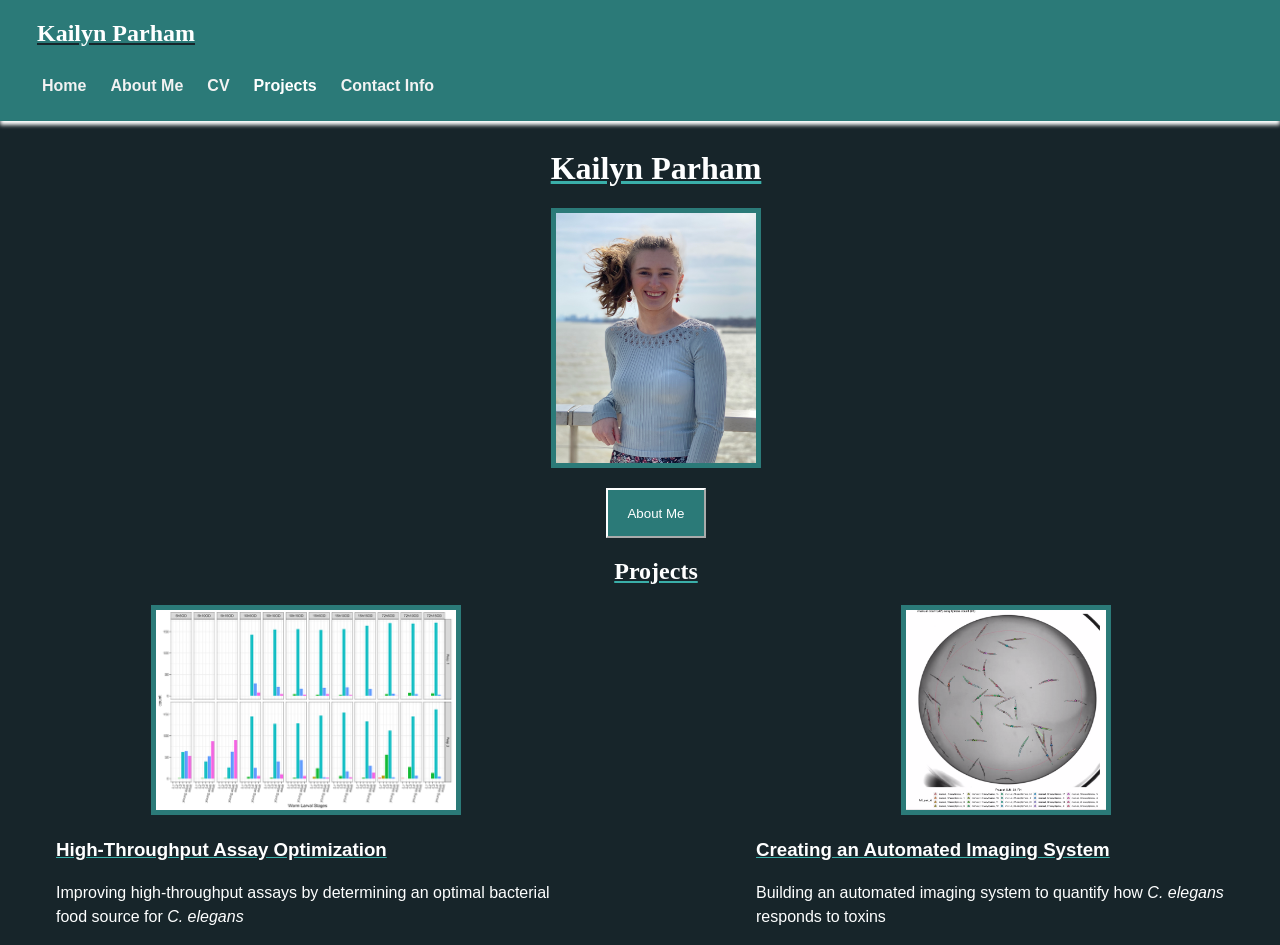
<file: index.html>
<!DOCTYPE html>
<html>
   <head>
      <link rel="stylesheet" href="Portfolio.css">
   </head>

    <body>
        <!--top menu-->
        <nav class = "top-nav">
            <h1>Kailyn Parham</h1>
            <!--actual menu part that links to the different pages-->
            <ul>
                <a href = "Landing Page.html">
                    <li>Home</li> 
                </a>
                <a href = "Bio.html">
                    <li>About Me</li> 
                </a>
                <a href = "Resume.html">
                    <li>CV</li> 
                </a>
                <a href = "Projects.html">
                    <li>Projects
                        <!--builds the dropdown menu to link to the different project pages-->
                        <ul class = "pulldown-menu"> 
                            
                            <li>
                                <a style = "color: #17252A" href = "Project 1.html">
                                    High-Throughput Assay Optimization
                                </a>
                            </li>
                            
                            <li>Creating an Automated Imaging System</li>
                        </ul>
                    </li>
                    
                </a>
                <a href = "Contact Info.html">
                    <li>Contact Info</li> 
                </a>
            </ul>
        </nav>  

        <!--main text on page-->
        <main>
            <div class = "lp-text"> <!--all centered!-->
                <h1>Kailyn Parham</h1>

                <img class = "gen-img" src="Images/Kailyn profile.jpg" alt="Photo of Kailyn Parham from the torso up wearing a blue shirt and standing in front of Lake Michigan" title="Photo of Kailyn Parham from the torso up wearing a blue shirt and standing in front of Lake Michigan" width = 200px height = 250px/>
                <p></p>

                <!--button linking to the about me page-->
                <a href="Bio.html">
                    <button class="am-button" title="About Me"> About Me </button>
                </a>
            
                <!--showing two projects on the landing page-->
                <h2>Projects</h2>
            </div>

            <div class = "project-cont">
                <div class = "proj-left">
                    <div class = "left-img"> 
                        <!--first project linking to a description of the project-->
                        <a href = "Project 1.html">
                            <img class = "gen-img" src = "Images/Nematode staging graph.png" alt="Graph showing the staging of N2 nematodes based on length when grown on E. coli food from preparation 1 and 2 at four timepoints and 3 optical densities" title="Graph showing the staging of N2 nematodes based on length when grown on E. coli food from preparation 1 and 2 at four timepoints and 3 optical densities" width = 300px height = 200px>
                        </a>
                    </div>
                    <div class = "project-txt">
                        <h3>High-Throughput Assay Optimization</h3>
                        <p>Improving high-throughput assays by determining an optimal bacterial food source for <i>C. elegans</i> </p>
                    </div>
                </div>

                <!--second project-->
                <div class = "proj-right">
                    <div class = "right-img"> 
                            <img class = "gen-img" src = "Images/Pipeline well example.png" alt="Well of a plate with C. elegans nematodes inside. Each nematode is marked with a colored shape." title="Well of a plate with C. elegans nematodes inside. Each nematode is marked with a colored shape." width = 200px height = 200px>
                    </div>
                    <div class = "project-txt">
                        <h3>Creating an Automated Imaging System</h3>
                        <p>Building an automated imaging system to quantify how <i>C. elegans</i> responds to toxins </p>
                    </div>
                </div>
            </div>

        </main>


   </body>
</html>
</file>
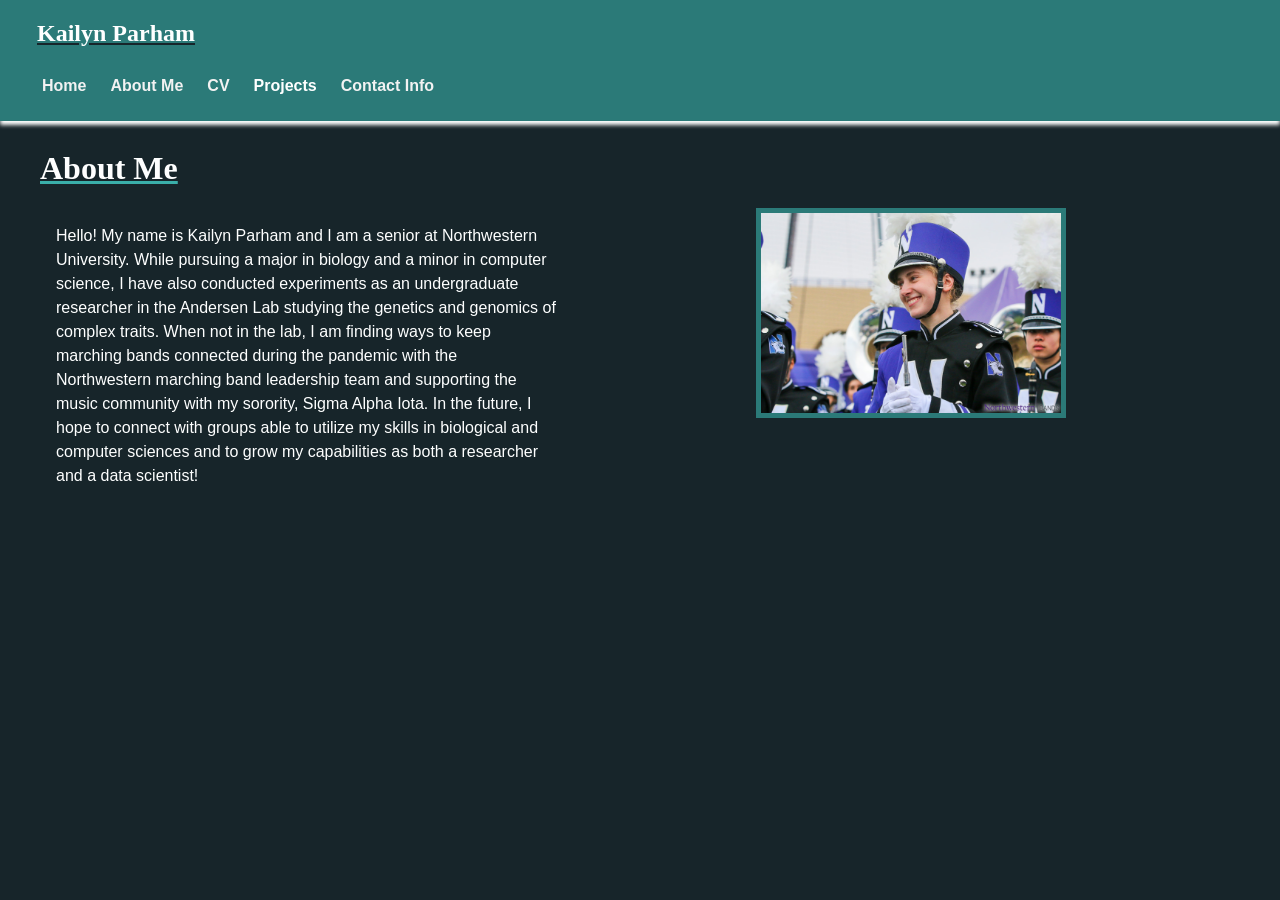
<file: Bio.html>
<!DOCTYPE html>
<html>
   <head>
      <link rel="stylesheet" href="Portfolio.css">
   </head>

    <body>
        <!--top menu-->
        <nav class = "top-nav">
            <h1>Kailyn Parham</h1>
            <!--actual menu part that links to the different pages-->
            <ul>
                <a href = "Landing Page.html">
                    <li>Home</li> 
                </a>
                <a href = "Bio.html">
                    <li>About Me</li> 
                </a>
                <a href = "Resume.html">
                    <li>CV</li> 
                </a>
                <a href = "Projects.html">
                    <li>Projects
                        <!--builds the dropdown menu to link to the different project pages-->
                        <ul class = "pulldown-menu"> 
                                
                            <li>
                                <a style = "color: #17252A" href = "Project 1.html">
                                    High-Throughput Assay Optimization
                                </a>
                            </li>
                           
                            <li>Creating an Automated Imaging System</li>
                        </ul>
                    </li>
                </a>
                <a href = "Contact Info.html">
                    <li>Contact Info</li> 
                </a>
            </ul>
        </nav>  
            <!--main text on the page-->
            <main>
                <h1>About Me</h1>
                <div class = "project-cont">
                    <div class = "proj-left">
                        <div class = "project-txt">
                            <p>Hello! My name is Kailyn Parham and I am a senior at Northwestern University. While pursuing a major in biology and a minor in computer science, I have also conducted experiments as an undergraduate researcher in the Andersen Lab studying the genetics and genomics of complex traits. When not in the lab, I am finding ways to keep marching bands connected during the pandemic with the Northwestern marching band leadership team and supporting the music community with my sorority, Sigma Alpha Iota. In the future, I hope to connect with groups able to utilize my skills in biological and computer sciences and to grow my capabilities as both a researcher and a data scientist! </p>
                        </div>
                    </div>

                    <div class = "proj-right">
                        <img class = "gen-img" src = "Images/Kailyn NUMB.png" alt="Kailyn Parham in a purple, white and black Northwestern marching band uniform holding a piccolo and smiling." title="Kailyn Parham in a purple, white and black Northwestern marching band uniform holding a piccolo and smiling." width = 300px height = 200px>
                    </div>
                </div>
              

            </main>


   </body>
</html>
</file>
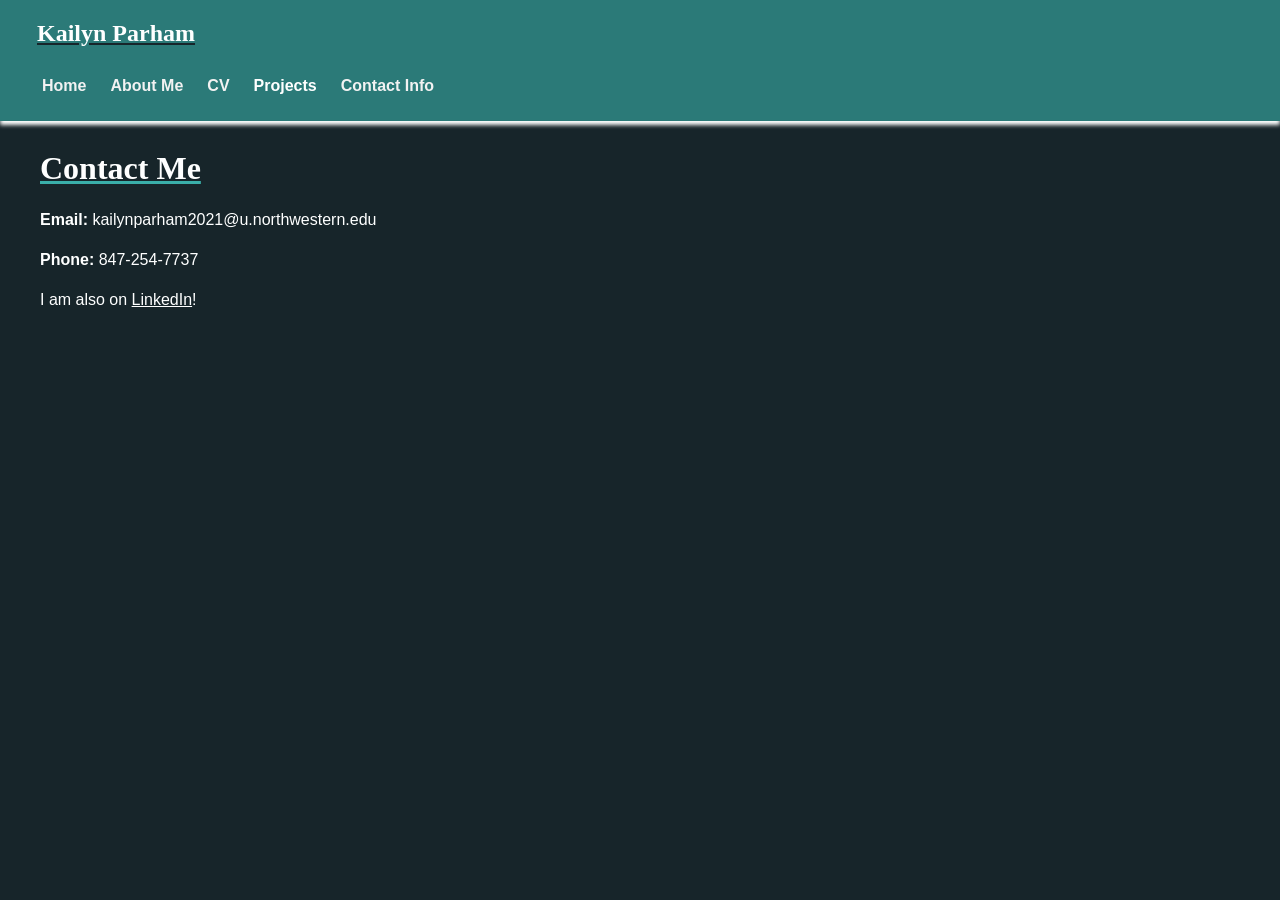
<file: Contact Info.html>
<!DOCTYPE html>
<html>
   <head>
      <link rel="stylesheet" href="Portfolio.css">
   </head>

    <body>
        <!--top menu-->
        <nav class = "top-nav">
            <h1>Kailyn Parham</h1>
            <!--actual menu part that links to the different pages-->
            <ul>
                <a href = "Landing Page.html">
                    <li>Home</li> 
                </a>
                <a href = "Bio.html">
                    <li>About Me</li> 
                </a>
                <a href = "Resume.html">
                    <li>CV</li> 
                </a>
                <a href = "Projects.html">
                    <li>Projects
                        <!--builds the dropdown menu to link to the different project pages-->
                        <ul class = "pulldown-menu"> 
                                
                            <li>
                                <a style = "color: #17252A" href = "Project 1.html">
                                    High-Throughput Assay Optimization
                                </a>
                            </li>
                           
                            <li>Creating an Automated Imaging System</li>
                        </ul>
                    </li>
                </a>
                <a href = "Contact Info.html">
                    <li>Contact Info</li> 
                </a>
            </ul>
        </nav> 

        <!--main text on the page-->
            <main>
                
                <h1>Contact Me</h1>
                <div class = "cm-text">
                    <p><b>Email: </b> kailynparham2021@u.northwestern.edu</p>
                    <p><b>Phone: </b>847-254-7737</p> 
                    <p>I am also on <a href="https://www.linkedin.com/in/kailyn-parham-b18b311b6/">LinkedIn</a>!</p> <!--added link to direct user to my LinkedIn page-->
                </div>

            </main>


   </body>
</html>
</file>
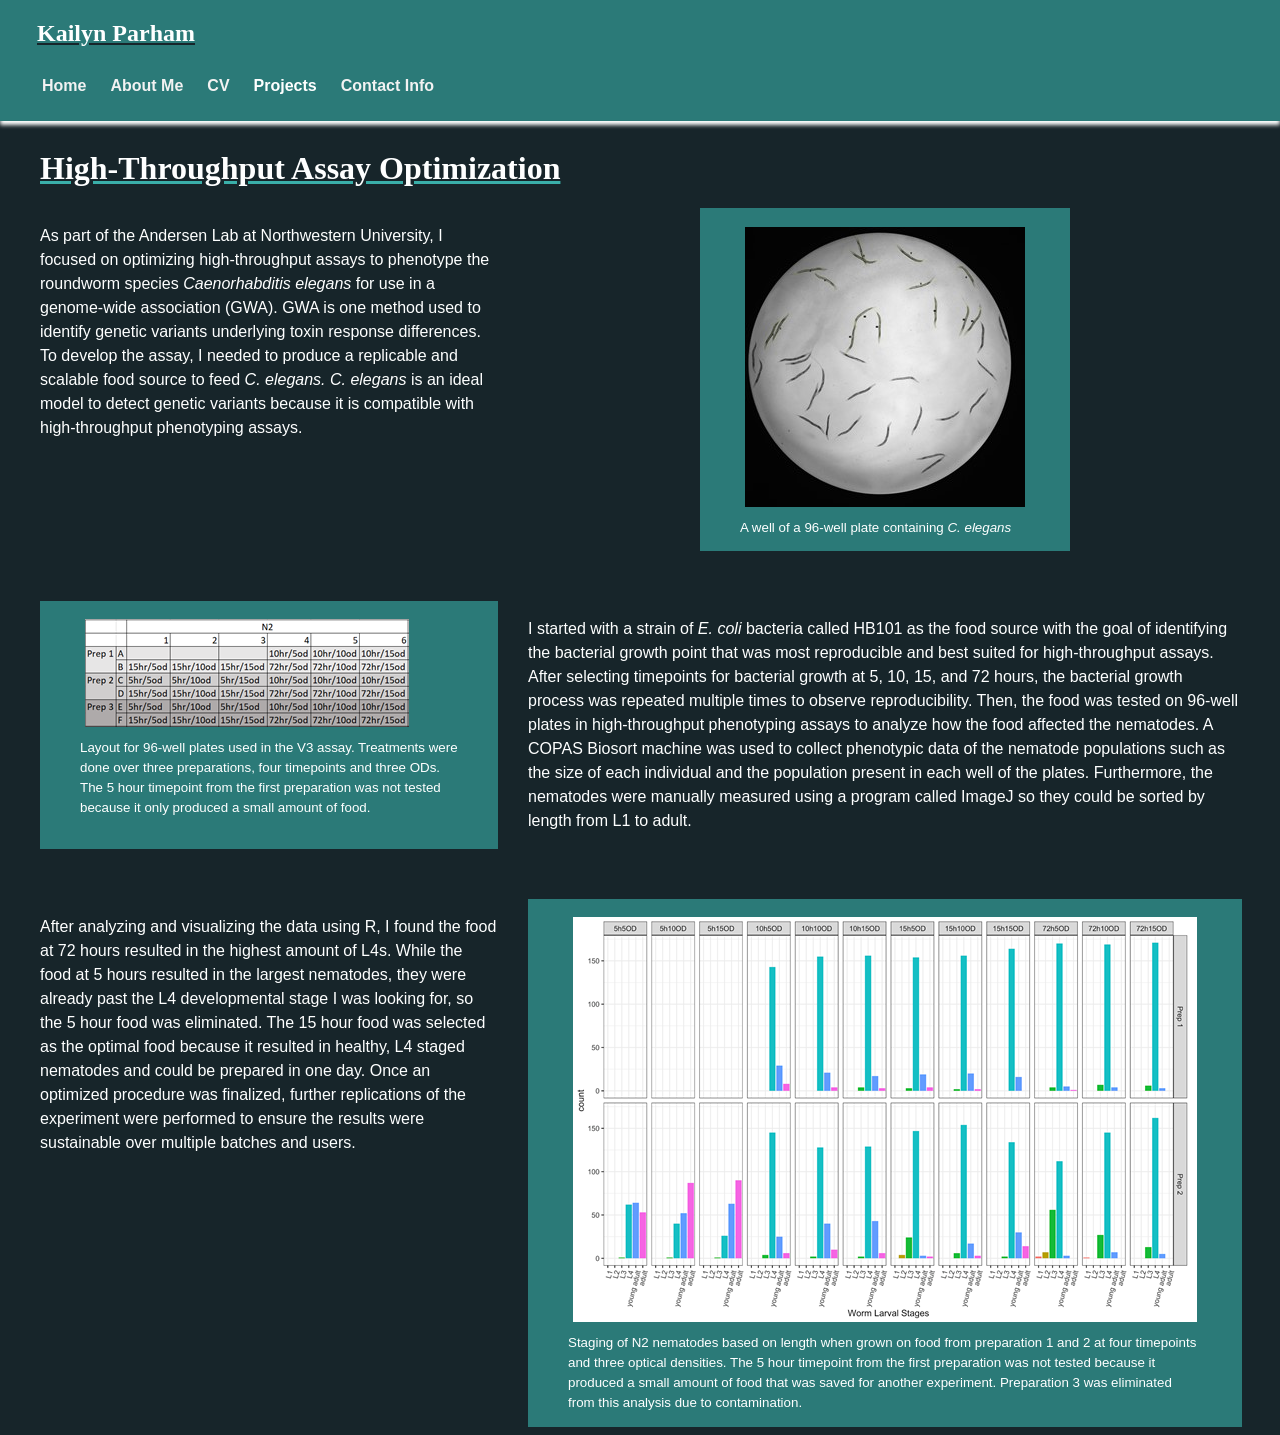
<file: Project 1.html>
<!DOCTYPE html>
<html>
   <head>
      <link rel="stylesheet" href="Portfolio.css">
   </head>

    <body>
        <!--top menu-->
        <nav class = "top-nav">
            <h1>Kailyn Parham</h1>
            <!--actual menu part that links to the different pages-->
            <ul>
                <a href = "Landing Page.html">
                    <li>Home</li> 
                </a>
                <a href = "Bio.html">
                    <li>About Me</li> 
                </a>
                <a href = "Resume.html">
                    <li>CV</li> 
                </a>
                <a href = "Projects.html">
                    <li>Projects
                        <!--builds the dropdown menu to link to the different project pages-->
                        <ul class = "pulldown-menu"> 
                                
                            <li>
                                <a style = "color: #17252A" href = "Project 1.html">
                                    High-Throughput Assay Optimization
                                </a>
                            </li>
                           
                            <li>Creating an Automated Imaging System</li>
                        </ul>
                    </li>
                </a>
                <a href = "Contact Info.html">
                    <li>Contact Info</li> 
                </a>
            </ul>
        </nav> 

            <!--main text-->
            <main>
                <h1>High-Throughput Assay Optimization</h1>
                <!--this is organized in a 3x2 grid! each part of the grid is in an div class = "item-#" for formatting-->
                <section class="pgrid">
                    <div class="item-1"> 
                        <p>As part of the Andersen Lab at Northwestern University, I focused on optimizing high-throughput assays to phenotype the roundworm species <i>Caenorhabditis elegans</i> for use in a genome-wide association (GWA). GWA is one method used to identify genetic variants underlying toxin response differences. To develop the assay, I needed to produce a replicable and scalable food source to feed <i>C. elegans. C. elegans</i> is an ideal model to detect genetic variants because it is compatible with high-throughput phenotyping assays.</p>
                    </div>
                    <div class="item-2">
                        <figure> 
                            <img class = "gen-img" src="Images/C elegans well.jpg" alt="Plate well containing the nematode C. elegans" title="Plate well containing the nematode C. elegans"/>
                            <figcaption>A well of a 96-well plate containing <i>C. elegans</i> </figcaption>
                        </figure>
                    </div>
                    <div class="item-3">
                        <figure>
                            <img class = "gen-img" src="Images/96 well layout.png" alt="96-well plate layout" title="96-well plate layout"/>
                            <figcaption>Layout for 96-well plates used in the V3 assay. Treatments were done over three preparations, four timepoints and three ODs. The 5 hour timepoint from the first preparation was not tested because it only produced a small amount of food.</figcaption>
                        </figure>
                    </div>
                    <div class="item-4">
                        <p>I started with a strain of <i>E. coli</i> bacteria called HB101 as the food source with the goal of identifying the bacterial growth point that was most reproducible and best suited for high-throughput assays. After selecting timepoints for bacterial growth at 5, 10, 15, and 72 hours, the bacterial growth process was repeated multiple times to observe reproducibility. Then, the food was tested on 96-well plates in high-throughput phenotyping assays to analyze how the food affected the nematodes. A COPAS Biosort machine was used to collect phenotypic data of the nematode populations such as the size of each individual and the population present in each well of the plates. Furthermore, the nematodes were manually measured using a program called ImageJ so they could be sorted by length from L1 to adult. </p>
                    </div>
                    <div class="item-5">
                        <p>After analyzing and visualizing the data using R, I found the food at 72 hours resulted in the highest amount of L4s. While the food at 5 hours resulted in the largest nematodes, they were already past the L4 developmental stage I was looking for, so the 5 hour food was eliminated. The 15 hour food was selected as the optimal food because it resulted in healthy, L4 staged nematodes and could be prepared in one day. Once an optimized procedure was finalized, further replications of the experiment were performed to ensure the results were sustainable over multiple batches and users. </p>
                    </div>
                    <div class="item-6">
                        <figure>    
                            <img class = "gen-img" src="Images/Nematode staging graph.png" alt="Graph showing the staging of N2 nematodes based on length when grown on E. coli food from preparation 1 and 2 at four timepoints and 3 optical densities" title="Graph showing the staging of N2 nematodes based on length when grown on E. coli food from preparation 1 and 2 at four timepoints and 3 optical densities"/>
                            <figcaption>Staging of N2 nematodes based on length when grown on food from preparation 1 and 2 at four timepoints and three optical densities. The 5 hour timepoint from the first preparation was not tested because it produced a small amount of food that was saved for another experiment. Preparation 3 was eliminated from this analysis due to contamination.</figcaption>
                        </figure>
                    </div>
                </section>
             
            </main>


   </body>
</html>
</file>
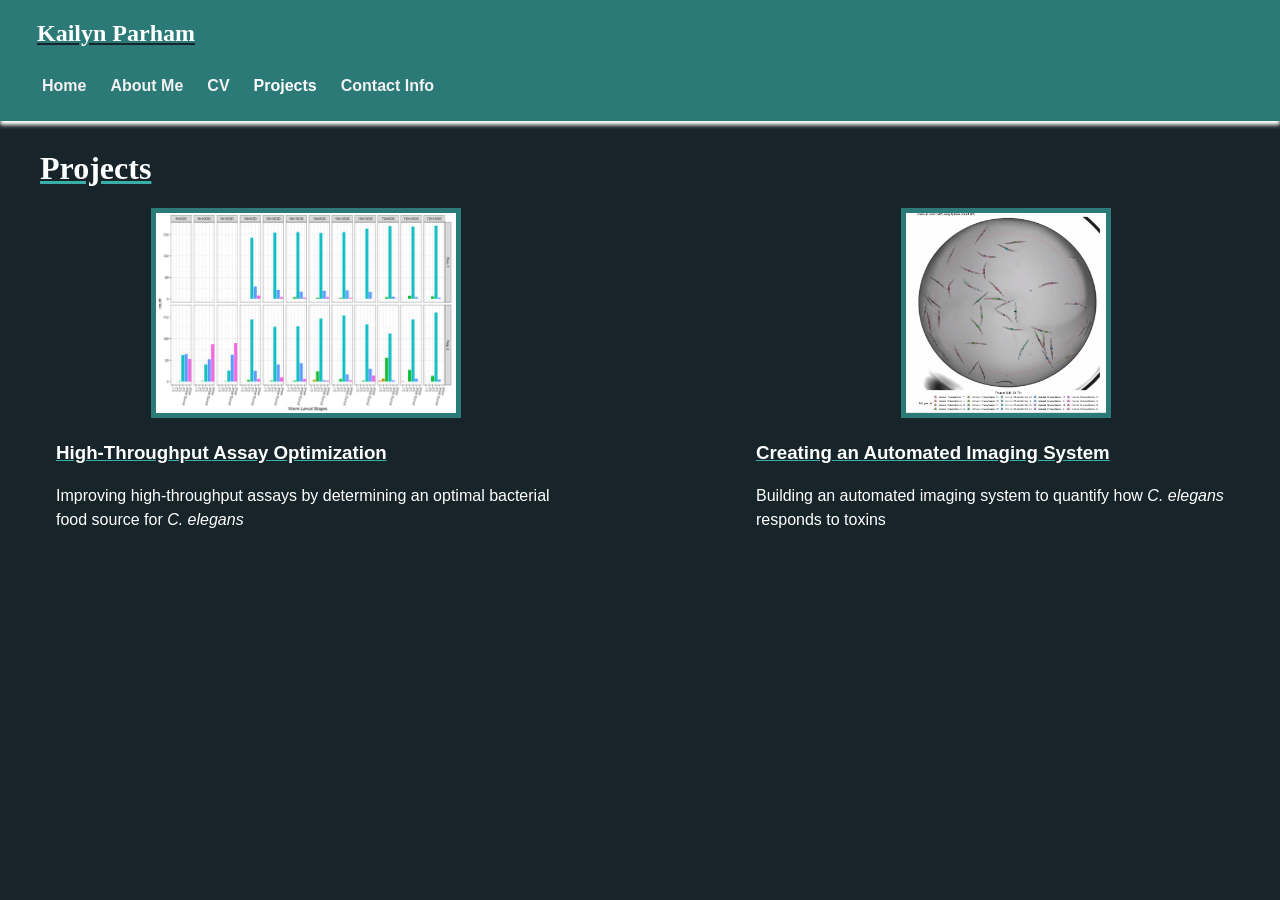
<file: Projects.html>
<!DOCTYPE html>
<html>
   <head>
      <link rel="stylesheet" href="Portfolio.css">
   </head>

    <body>
        <!--top menu-->
        <nav class = "top-nav">
            <h1>Kailyn Parham</h1>
            <!--actual menu part that links to the different pages-->
            <ul>
                <a href = "Landing Page.html">
                    <li>Home</li> 
                </a>
                <a href = "Bio.html">
                    <li>About Me</li> 
                </a>
                <a href = "Resume.html">
                    <li>CV</li> 
                </a>
                <a href = "Projects.html">
                    <li>Projects
                        <!--builds the dropdown menu to link to the different project pages-->
                        <ul class = "pulldown-menu"> 
                                
                            <li>
                                <a style = "color: #17252A" href = "Project 1.html">
                                    High-Throughput Assay Optimization
                                </a>
                            </li>
                           
                            <li>Creating an Automated Imaging System</li>
                        </ul>
                    </li>
                </a>
                <a href = "Contact Info.html">
                    <li>Contact Info</li> 
                </a>
            </ul>
        </nav>  
            <!--main text on the page-->
            <main>
                <h1>Projects</h1>
                <!--container for the project text-->
                <div class = "project-cont">

                    <div class = "proj-left"> <!--splits the page into two columns-->
                        <div class = "left-img"> 
                            <!--first project with link to more info-->
                            <a href = "Project 1.html">
                                <img class = "gen-img" src = "Images/Nematode staging graph.png" alt="Graph showing the staging of N2 nematodes based on length when grown on E. coli food from preparation 1 and 2 at four timepoints and 3 optical densities" title="Graph showing the staging of N2 nematodes based on length when grown on E. coli food from preparation 1 and 2 at four timepoints and 3 optical densities"  width = 300px height = 200px>
                            </a>
                        </div>
                        <div class = "project-txt">
                            <h3>High-Throughput Assay Optimization</h3>
                            <p>Improving high-throughput assays by determining an optimal bacterial food source for <i>C. elegans</i> </p>
                        </div>
                    </div>

                    <!--second project-->
                    <div class = "proj-right">
                        <div class = "right-img"> 
                                <img class = "gen-img" src = "Images/Pipeline well example.png" alt="Well of a plate with C. elegans nematodes inside. Each nematode is marked with a colored shape." title="Well of a plate with C. elegans nematodes inside. Each nematode is marked with a colored shape." width = 200px height = 200px>
                        </div>
                        <div class = "project-txt">
                            <h3>Creating an Automated Imaging System</h3>
                            <p>Building an automated imaging system to quantify how <i>C. elegans</i> responds to toxins </p>
                        </div>
                    </div>
                </div>
    
    
              

            </main>


   </body>
</html>
</file>
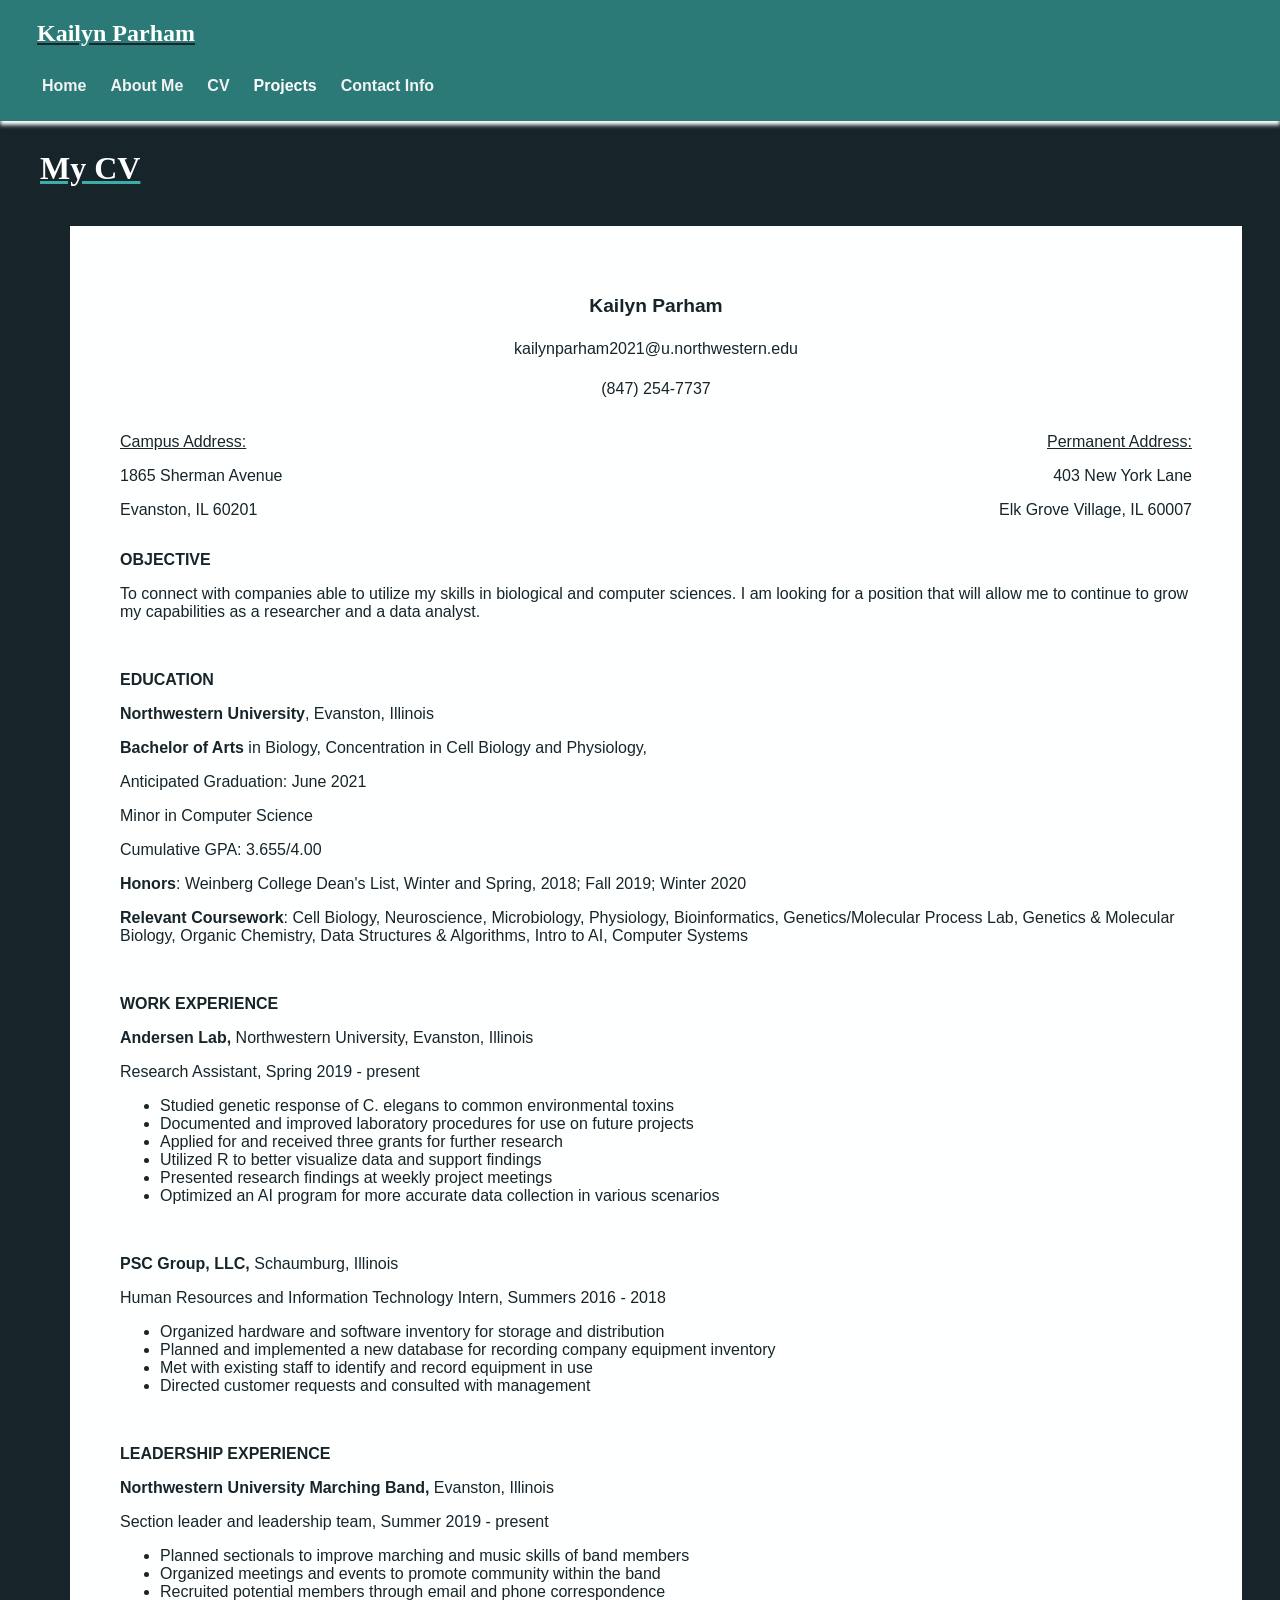
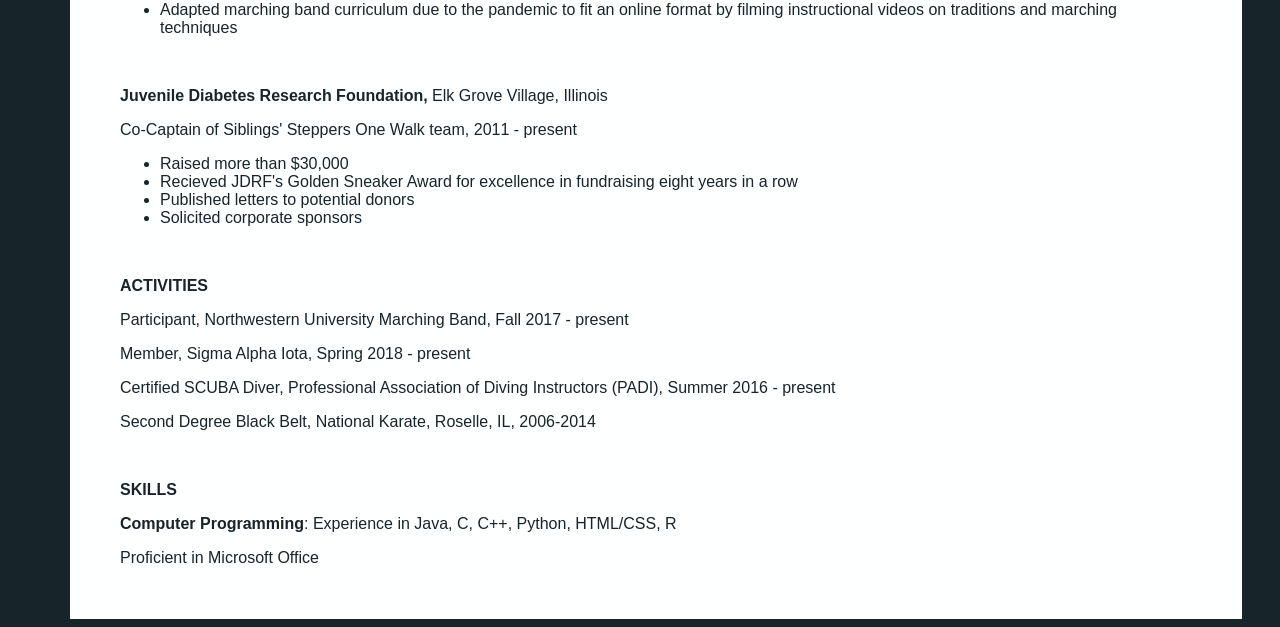
<file: Resume.html>
<!DOCTYPE html>
<html>
   <head>
      <link rel="stylesheet" href="Portfolio.css">
   </head>

    <body>
        <!--top menu-->   
        <nav class = "top-nav">
            <h1>Kailyn Parham</h1>
            <!--actual menu part that links to the different pages-->
            <ul>
                <a href = "Landing Page.html">
                    <li>Home</li> 
                </a>
                <a href = "Bio.html">
                    <li>About Me</li> 
                </a>
                <a href = "Resume.html">
                    <li>CV</li> 
                </a>
                <a href = "Projects.html">
                    <li>Projects
                        <!--builds the dropdown menu to link to the different project pages-->
                        <ul class = "pulldown-menu"> 
                                
                            <li>
                                <a style = "color: #17252A" href = "Project 1.html">
                                    High-Throughput Assay Optimization
                                </a>
                            </li>
                           
                            <li>Creating an Automated Imaging System</li>
                        </ul>
                    </li>
                </a>
                <a href = "Contact Info.html">
                    <li>Contact Info</li> 
                </a>
            </ul>
        </nav> 
            <!--main text-->
            <main>
                <h1>My CV</h1>
                <br>

                <!--container for the CV that turns the background white-->
                <section class = "res-cont">

                    <!--top of the CV that needs to be centered-->
                    <div class = "res-top">
                        <br>
                        <br>
                        
                        <p style = "font-size: larger"><b>Kailyn Parham</b></p>
                        <p>kailynparham2021@u.northwestern.edu</p>
                        <p>(847) 254-7737</p>
                    </div>

                    <!--grid containing the two addresses because they need to be on separate sides of the page-->
                    <section class="res-grid">
                        <div class="loc1">
                            <p><u>Campus Address:</u></p>
                            <p>1865 Sherman Avenue</p>
                            <p>Evanston, IL 60201</p>
                        </div>
                        <div class="loc2">
                            <p><u>Permanent Address:</u></p>
                            <p>403 New York Lane</p>
                            <p>Elk Grove Village, IL 60007</p>
                        </div>
                    </section>
                    
                    <!--rest of the text in the CV-->
                    <div class = "res-body">
                        <p><b>OBJECTIVE</b></p>
                        <p>To connect with companies able to utilize my skills in biological and computer sciences. I am looking for a position that will allow me to continue to grow my capabilities as a researcher and a data analyst. </p>
                        <br>
                        <p><b>EDUCATION</b></p>
                        <p><b>Northwestern University</b>, Evanston, Illinois</p>
                        <p><b>Bachelor of Arts</b> in Biology, Concentration in Cell Biology and Physiology,</p>
                        <p>Anticipated Graduation: June 2021</p>
                        <p>Minor in Computer Science</p>
                        <p>Cumulative GPA: 3.655/4.00</p>
                        <p><b>Honors</b>: Weinberg College Dean's List, Winter and Spring, 2018; Fall 2019; Winter 2020</p>
                        <p><b>Relevant Coursework</b>: Cell Biology, Neuroscience, Microbiology, Physiology, Bioinformatics, Genetics/Molecular Process Lab, Genetics & Molecular Biology, Organic Chemistry, Data Structures & Algorithms, Intro to AI, Computer Systems</p>
                        <br>

                        <p><b>WORK EXPERIENCE</b></p>
                        <p><b>Andersen Lab,</b> Northwestern University, Evanston, Illinois</p>
                        <p>Research Assistant, Spring 2019 - present</p>
                        <ul>
                            <li>Studied genetic response of C. elegans to common environmental toxins </li>
                            <li>Documented and improved laboratory procedures for use on future projects</li>
                            <li>Applied for and received three grants for further research</li>
                            <li>Utilized R to better visualize data and support findings</li>
                            <li>Presented research findings at weekly project meetings</li>
                            <li>Optimized an AI program for more accurate data collection in various scenarios </li>
                          </ul>
                        <br>

                        <p><b>PSC Group, LLC,</b> Schaumburg, Illinois</p>
                        <p>Human Resources and Information Technology Intern, Summers 2016 - 2018</p>
                        <ul>
                            <li>Organized hardware and software inventory for storage and distribution</li>
                            <li>Planned and implemented a new database for recording company equipment inventory</li>
                            <li>Met with existing staff to identify and record equipment in use</li>
                            <li>Directed customer requests and consulted with management</li>
                        </ul>

                        <br>
                        <p><b>LEADERSHIP EXPERIENCE</b></p>
                        <p><b>Northwestern University Marching Band,</b> Evanston, Illinois</p>
                        <p>Section leader and leadership team, Summer 2019 - present</p>
                        <ul>
                            <li>Planned sectionals to improve marching and music skills of band members</li>
                            <li>Organized meetings and events to promote community within the band</li>
                            <li>Recruited potential members through email and phone correspondence</li>
                            <li>Adapted marching band curriculum due to the pandemic to fit an online format by filming instructional videos on traditions and marching techniques</li>
                        </ul>
                        <br>

                        <p><b>Juvenile Diabetes Research Foundation,</b> Elk Grove Village, Illinois</p>
                        <p>Co-Captain of Siblings' Steppers One Walk team, 2011 - present</p>
                        <ul>
                            <li>Raised more than $30,000</li>
                            <li>Recieved JDRF's Golden Sneaker Award for excellence in fundraising eight years in a row</li>
                            <li>Published letters to potential donors</li>
                            <li>Solicited corporate sponsors</li>
                        </ul>
                            
                        <br>
                        <p><b>ACTIVITIES</b></p>
                        <p>Participant, Northwestern University Marching Band, Fall 2017 - present</p>
                        <p>Member, Sigma Alpha Iota, Spring 2018 - present</p>
                        <p>Certified SCUBA Diver, Professional Association of Diving Instructors (PADI), Summer 2016 - present</p>
                        <p>Second Degree Black Belt, National Karate, Roselle, IL, 2006-2014</p>

                        <br>
                        <p><b>SKILLS</b></p>
                        <p><b>Computer Programming</b>: Experience in Java, C, C++, Python, HTML/CSS, R</p>
                        <p>Proficient in Microsoft Office</p>

                        <br>
                        <br>
                       
                    </div>


                    
                </section>
              

            </main>


   </body>
</html>
</file>
<file: Portfolio.css>
html { /*changes the background of all the pages to navy*/
    background-color: #17252A;
}

main { /*again, changes background of main sections to navy*/
    margin-top: 150px;
    margin-left: 2em;
    background-color: #17252A;
}

nav.top-nav { /*top bar that follows the user down the page*/
    background-color: #2B7A78;
    position: fixed;
    top: 0px;
    left: 0px;
    right: 0px;
    box-shadow: 0px 4px 4px #FEFFFF;
    padding-left: 2em;
}

nav.top-nav ul { /*formatting drop down menu*/
    list-style: none;
    padding: 0;
}

nav.top-nav li { /*formatting the tabs in the menu*/
    font-family: sans-serif;
    font-weight: bold;
    color: #F2F2F2;
    margin:  5px;
    display: inline-block;
    padding: 5px;
    user-select: none;
    position: relative;
}

nav.top-nav li:hover { /*when you hover over a tab, give it an underline*/
    color: #FEFFFF;
    text-decoration: underline;
    text-decoration-color: #17252A;
}

nav.top-nav li a { /*links in the top menu are also white*/
    color: #FEFFFF;
    text-decoration: none;
}

nav.top-nav li a:hover { /*links underlined when hovered over*/
    text-decoration: underline;
    text-decoration-color: #17252A;
}

.top-nav .pulldown-menu { /*formats the dropdown menu size and colors*/
    display: none;
    position: absolute;
    background-color: #FEFFFF;
    border: 1px solid #17252A;
    border-radius: 3px;
    top: 25px;
    left: 5px; 
    width: 200px; 
    
}

nav.top-nav .pulldown-menu li { /*formatting for text in the dropdown menu*/
    color: #17252A;
    display: block;
    padding: 3px;
}

nav.top-nav li:hover .pulldown-menu { /*makes the pulldown menu display*/
    display: block;
}

nav.top-nav h1 { /*formats the "Kailyn Parham" header in the menu*/
    color: #FEFFFF;
    padding-left: 5px;
    text-decoration-color: #17252A;
    
}

h1, h2, h3 { /*formats coloring and underline for headers*/
    text-decoration: underline;
    text-decoration-color: #3AAFA9;
    color: #FEFFFF;
}

nav ul a { /*gets rid of the automatic underline popping up next to the menu titles*/
    text-decoration: none;
}

.cm-text { /*formatting text on the contact info page*/
    color: #FEFFFF;
    line-height: 150%;
    font-family: sans-serif;
}

.cm-text a { /*formatting link on the contact info page*/
    color: #FEFFFF;
}

.cm-text a:hover{ /*turns the link on the contact info page blue when hovered over*/
    color: #2B7A78;
}

.lp-text { /*formats the top text of the landing page*/
    text-align: center;
}

.project-cont { /*container for the project info used on the landing page and the projects page*/
    margin-top: 30px;
    width: 1200px;
    margin: auto;
}

.proj-left { /*keeps project 1 on the left of the page by making a column*/
    float: left;
    width: 500px;
}

.proj-right { /*keeps project 2 on the right of the page by making a column*/
    float: right;
    width: 500px;
}

.gen-img { /*puts a teal border around images*/
    border: 5px solid #2B7A78;
}

.left-img { /*centers the project 1 image inside the column*/
    margin-left: 95px;
    
}

.right-img { /*centers the project 2 image inside the column*/
    margin-left: 145px;
}

.left-img img:hover, .right-img img:hover{ /*changes the project images when they are hovered over so the user knows they can click them*/
    opacity: .5;
}

.project-txt { /*formats text describing the projects*/
    color: #FEFFFF;
    text-align: left;
    line-height: 150%;
    font-family: sans-serif;
  
}

.project-txt figcaption{ /*formats the figure captions so they're smaller than the regular text*/
    color: #FEFFFF;
    font-size: smaller;
}

.am-button { /*formats the about me button on the landing page*/
    background-color: #2B7A78;
    color: #FEFFFF;
    width: 100px;
    height: 50px;
    border-color: #FEFFFF;
    font-family: sans-serif;
 
}

.am-button:hover { /*makes the about me button lighter when the user hovers over it so they know it is clickable*/
    opacity: .5;
    cursor: pointer;
}

.pgrid { /*setting up a grid to use for the project 1 page so text and images can be put next to each other*/
    display: grid;
    grid-template-columns: 1fr 1fr;
    column-gap: 30px;
    row-gap: 50px;
    margin-right: 30px;
}

.item-1, .item-4, .item-5{ /*formatting the parts of the grid with text*/
    background-color: #17252A;
    color: #FEFFFF;
    text-align: left;
    line-height: 150%;
    font-family: sans-serif;
    
}

.item-2, .item-3, .item-6{ /*formatting the parts of the grid with images*/
    background-color: #2B7A78;
    color: #FEFFFF;
    font-size: smaller;
    line-height: 150%;
    font-family: sans-serif;
    margin-left: auto;
    margin-right: auto;
}

.res-cont { /*container for the resume that turns the background white*/
    background-color: #FEFFFF;
    margin-left: 30px;
    margin-right: 30px;
    color: #17252A;
    line-height: 150%;
    font-family: sans-serif;
    
}

.res-top { /*formats the top part of the resume so it is centered*/
    text-align: center;
}

.res-grid { /*creates a grid to space out the two addresses next to each other*/
    display: grid;
    grid-template-columns: 1fr 1fr;
    column-gap: 30px;
    row-gap: 50px;
    margin-left: 50px;
    margin-right: 50px;
    line-height: normal;
}

.loc1 { /*left address on the resume*/
    text-align: left;
    line-height: normal;
}

.loc2 { /*right address on the resume*/
    text-align: right;
    line-height: normal;
}

.res-body { /*formats the body of the resume*/
    margin-left: 50px;
    margin-right: 50px;
    line-height: normal;
}
</file>
